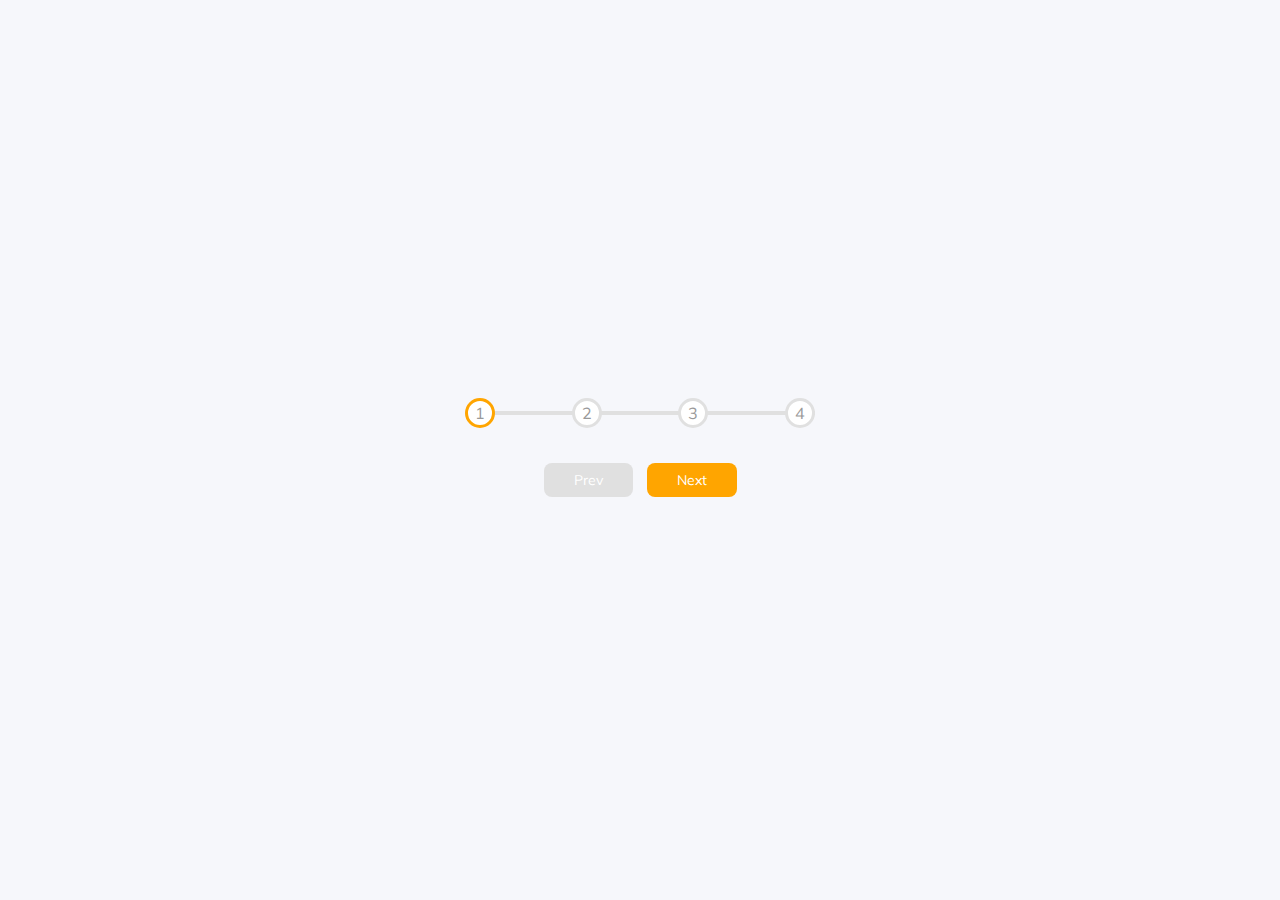
<file: 3_Progress_Steps/index.html>
<!DOCTYPE html>
<html lang="en">
<head>
    <meta charset="UTF-8">
    <meta name="viewport" content="width=device-width, initial-scale=1.0">
    <link rel="stylesheet" href="style.css">
    <title>Progress Steps</title>
</head>
<body>
    <div class="container">
        <div class="progress-container">
            <div class="progress" id="progress"></div>
            <div class="circle active">1</div>
            <div class="circle">2</div>
            <div class="circle">3</div>
            <div class="circle">4</div>
        </div>
        <button class="btn" id="prev" disabled>Prev</button>
        <button class="btn" id="next">Next</button>

    </div>

    <script src="script.js"></script>
</body>
</html>
</file>
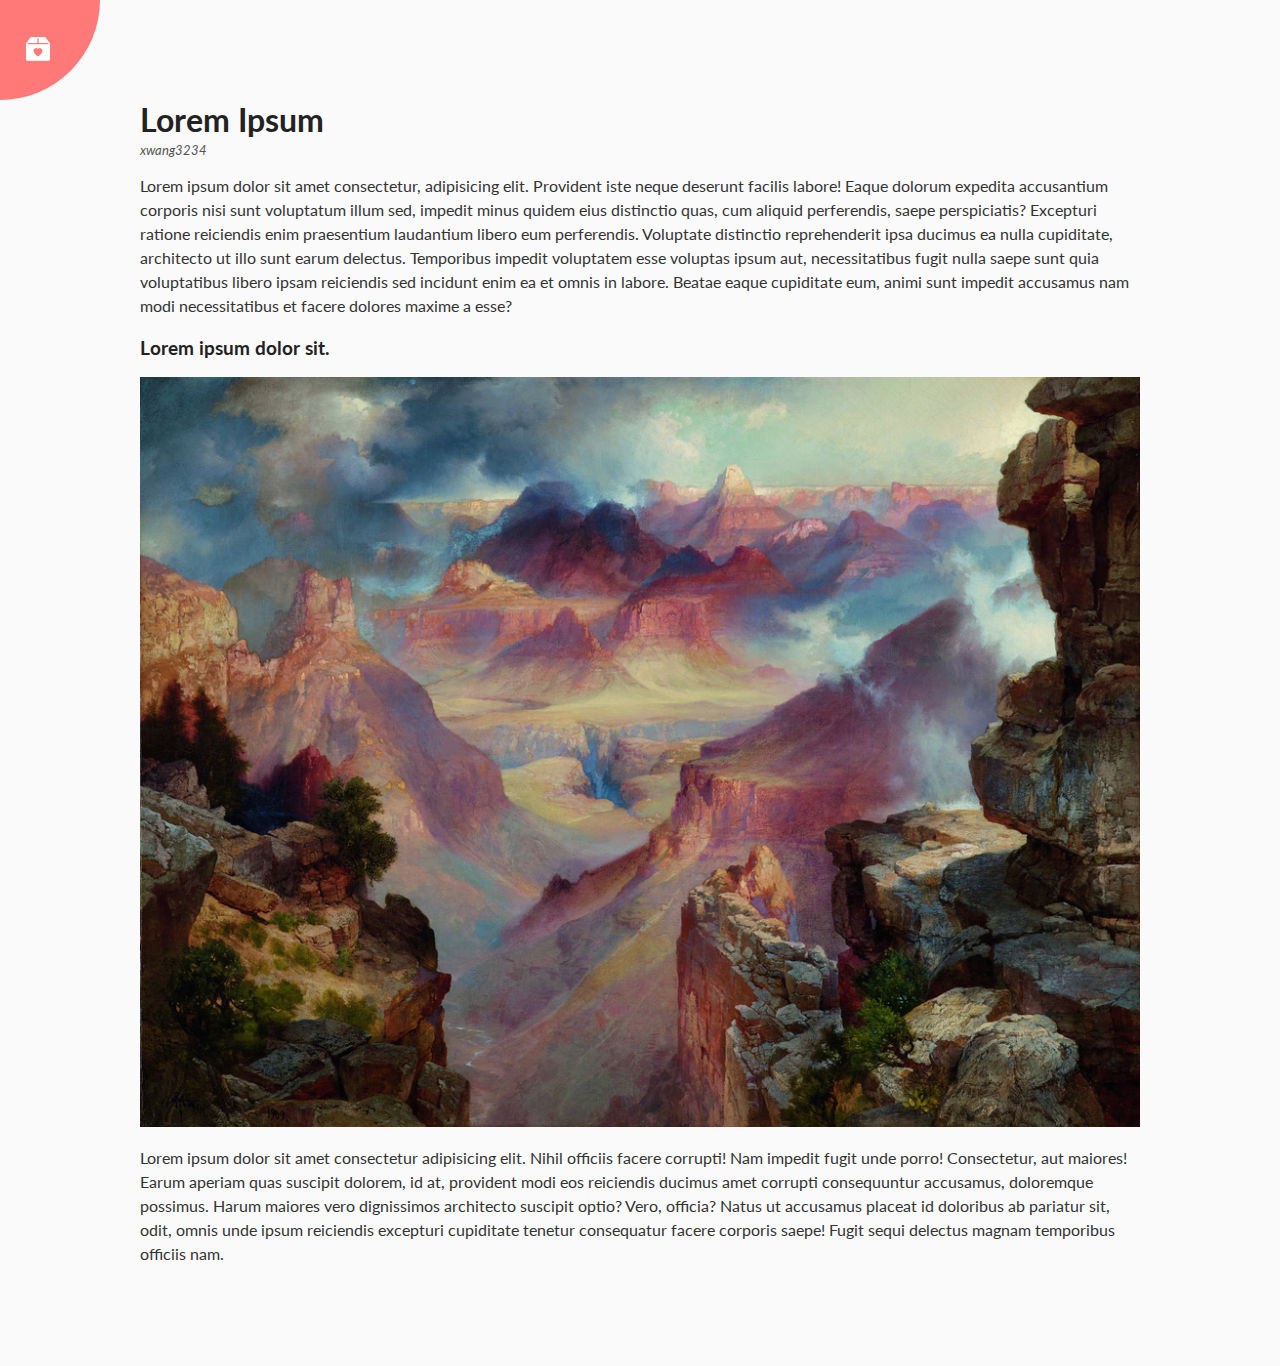
<file: 4_Rotating_Naviation_Animation/index.html>
<!DOCTYPE html>
<html lang="en">
<head>
    <meta charset="UTF-8">
    <meta name="viewport" content="width=device-width, initial-scale=1.0">
    <link rel="stylesheet" href="https://cdn.jsdelivr.net/npm/bootstrap-icons@1.10.5/font/bootstrap-icons.css">
    <link rel="stylesheet" href="style.css">
    <title>Rotating Naviation Animation</title>
</head>
<body>
    <div class="container">
        <div class="circle-container">
            <div class="circle">
                <button id="close">
                    <i class="bi bi-box2-heart"></i>
                </button>
                <button id="open">
                    <i class="bi bi-box2-heart-fill"></i>
                </button>
            </div>
        </div>
        
        <div class="content">
            <h1>Lorem Ipsum</h1>
            <small>xwang3234</small>
            <p>Lorem ipsum dolor sit amet consectetur, adipisicing elit. Provident iste neque deserunt facilis labore! Eaque dolorum expedita accusantium corporis nisi sunt voluptatum illum sed, impedit minus quidem eius distinctio quas, cum aliquid perferendis, saepe perspiciatis? Excepturi ratione reiciendis enim praesentium laudantium libero eum perferendis. Voluptate distinctio reprehenderit ipsa ducimus ea nulla cupiditate, architecto ut illo sunt earum delectus. Temporibus impedit voluptatem esse voluptas ipsum aut, necessitatibus fugit nulla saepe sunt quia voluptatibus libero ipsam reiciendis sed incidunt enim ea et omnis in labore. Beatae eaque cupiditate eum, animi sunt impedit accusamus nam modi necessitatibus et facere dolores maxime a esse?</p>
            <h3>Lorem ipsum dolor sit.</h3>
            <img src="./image.jpeg" alt="image">
            <p>Lorem ipsum dolor sit amet consectetur adipisicing elit. Nihil officiis facere corrupti! Nam impedit fugit unde porro! Consectetur, aut maiores! Earum aperiam quas suscipit dolorem, id at, provident modi eos reiciendis ducimus amet corrupti consequuntur accusamus, doloremque possimus. Harum maiores vero dignissimos architecto suscipit optio? Vero, officia? Natus ut accusamus placeat id doloribus ab pariatur sit, odit, omnis unde ipsum reiciendis excepturi cupiditate tenetur consequatur facere corporis saepe! Fugit sequi delectus magnam temporibus officiis nam.</p>
        </div>
    </div>

    <nav>
        <ul>
            <li><i class="bi bi-house-fill"></i>Home</li>
            <li><i class="bi bi-github"></i>Github</li>
            <li><i class="bi bi-linkedin"></i>Linkedin</li>
        </ul>
    </nav>
    <script src="script.js"></script>
 
</body>
</html>
</file>
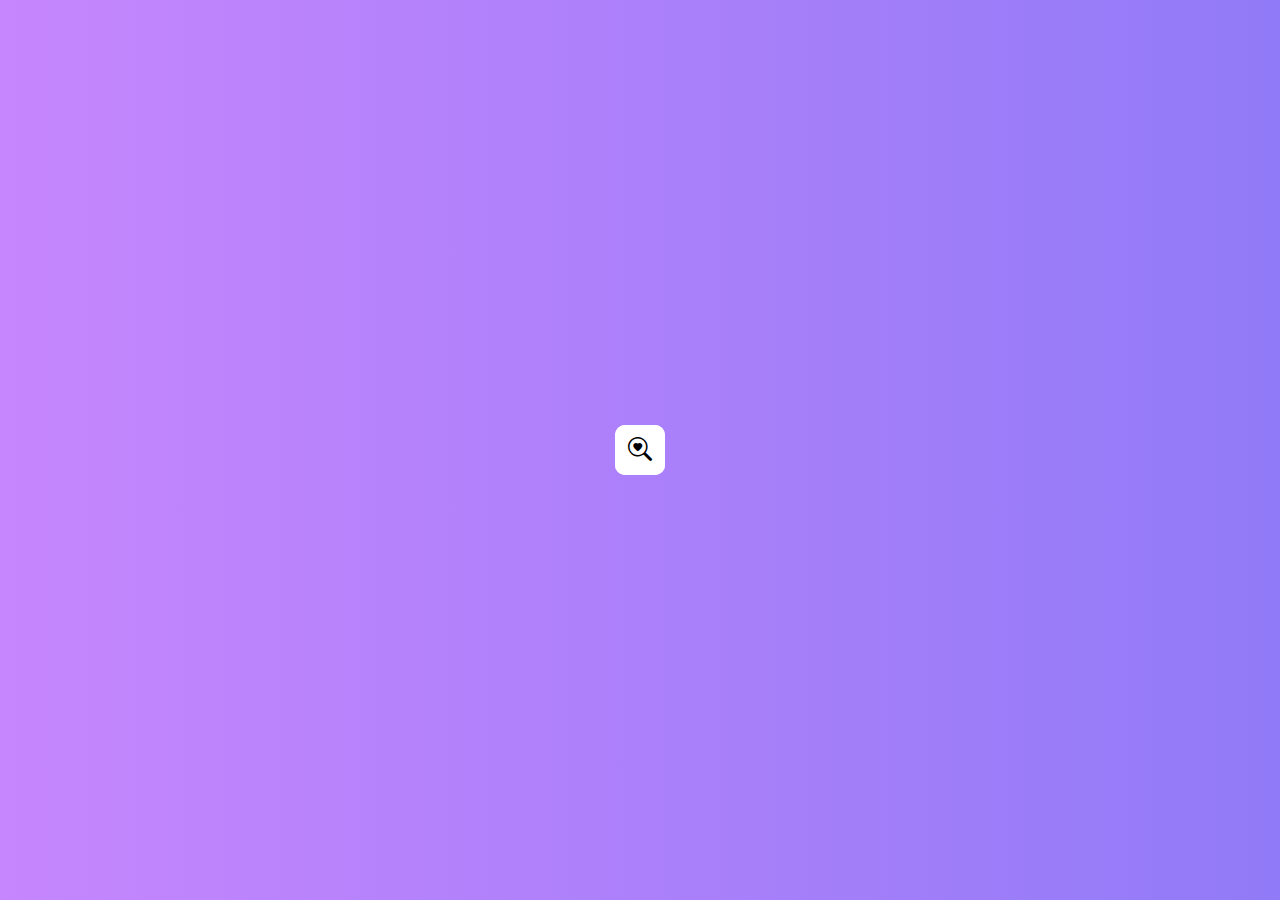
<file: 5_Hidden_Search_Widget/index.html>
<!DOCTYPE html>
<html lang="en">
<head>
    <meta charset="UTF-8">
    <link rel="stylesheet" href="https://cdn.jsdelivr.net/npm/bootstrap-icons@1.10.5/font/bootstrap-icons.css">
    <meta name="viewport" content="width=device-width, initial-scale=1.0">
    <link rel="stylesheet" href="style.css">
    <title>Hidden Search</title>
</head>
<body>
    <div class="search">
        <input type="text" class="input" placeholder="Search...">
        <button class="btn">
            <i class="bi bi-search-heart"></i>
        </button>
    </div>

    <script src="script.js"></script>
 
</body>
</html>
</file>
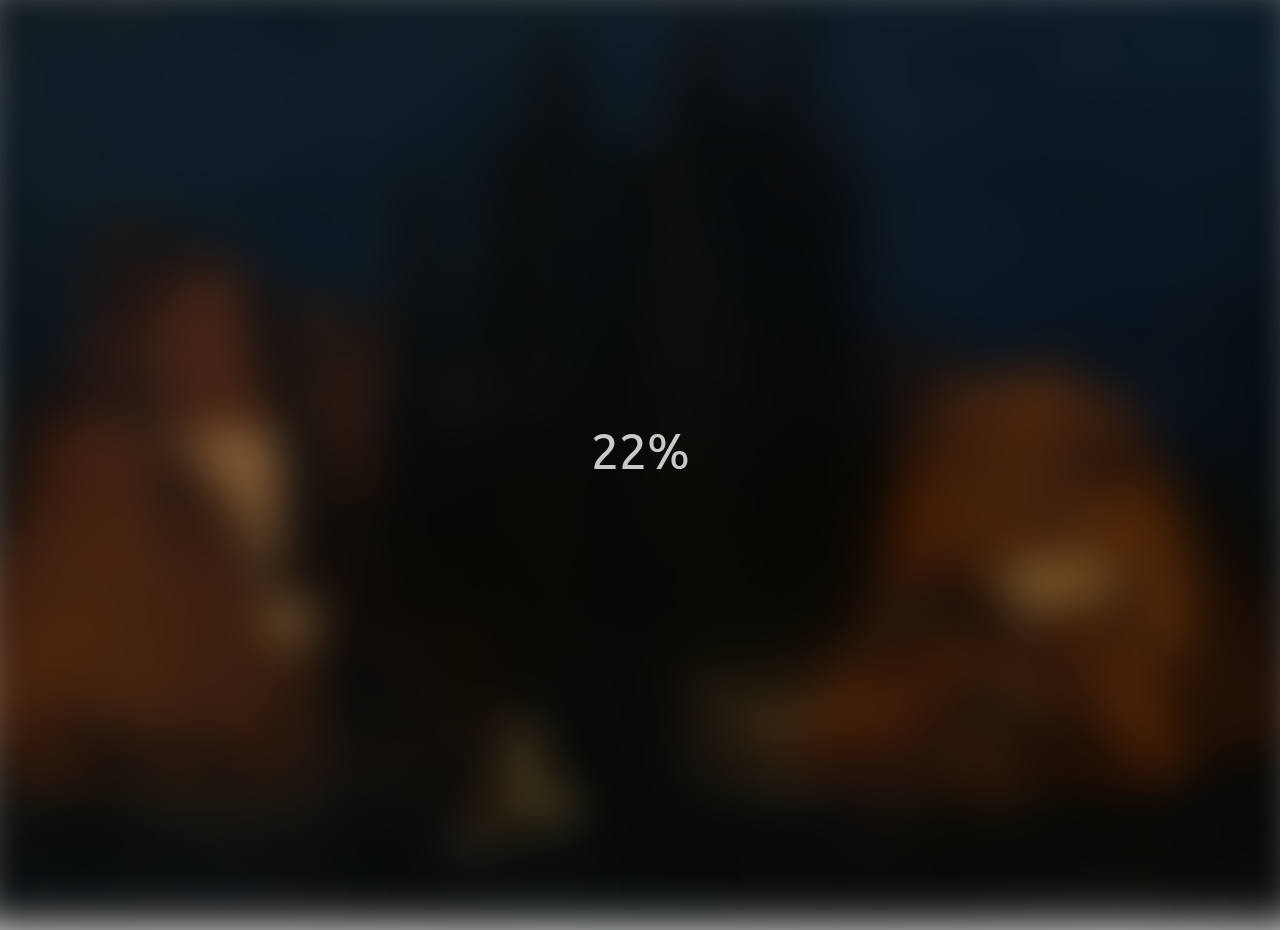
<file: 6_Blurry_Loading/index.html>
<!DOCTYPE html>
<html lang="en">
  <head>
    <meta charset="UTF-8" />
    <meta name="viewport" content="width=device-width, initial-scale=1.0" />
    <link rel="stylesheet" href="style.css" />
    <title>Blurry Loading</title>
  </head>
  <body>
    <section class="bg"></section>
    <div class="loading-text">0%</div>
    <script src="script.js"></script>
  </body>
</html>
</file>
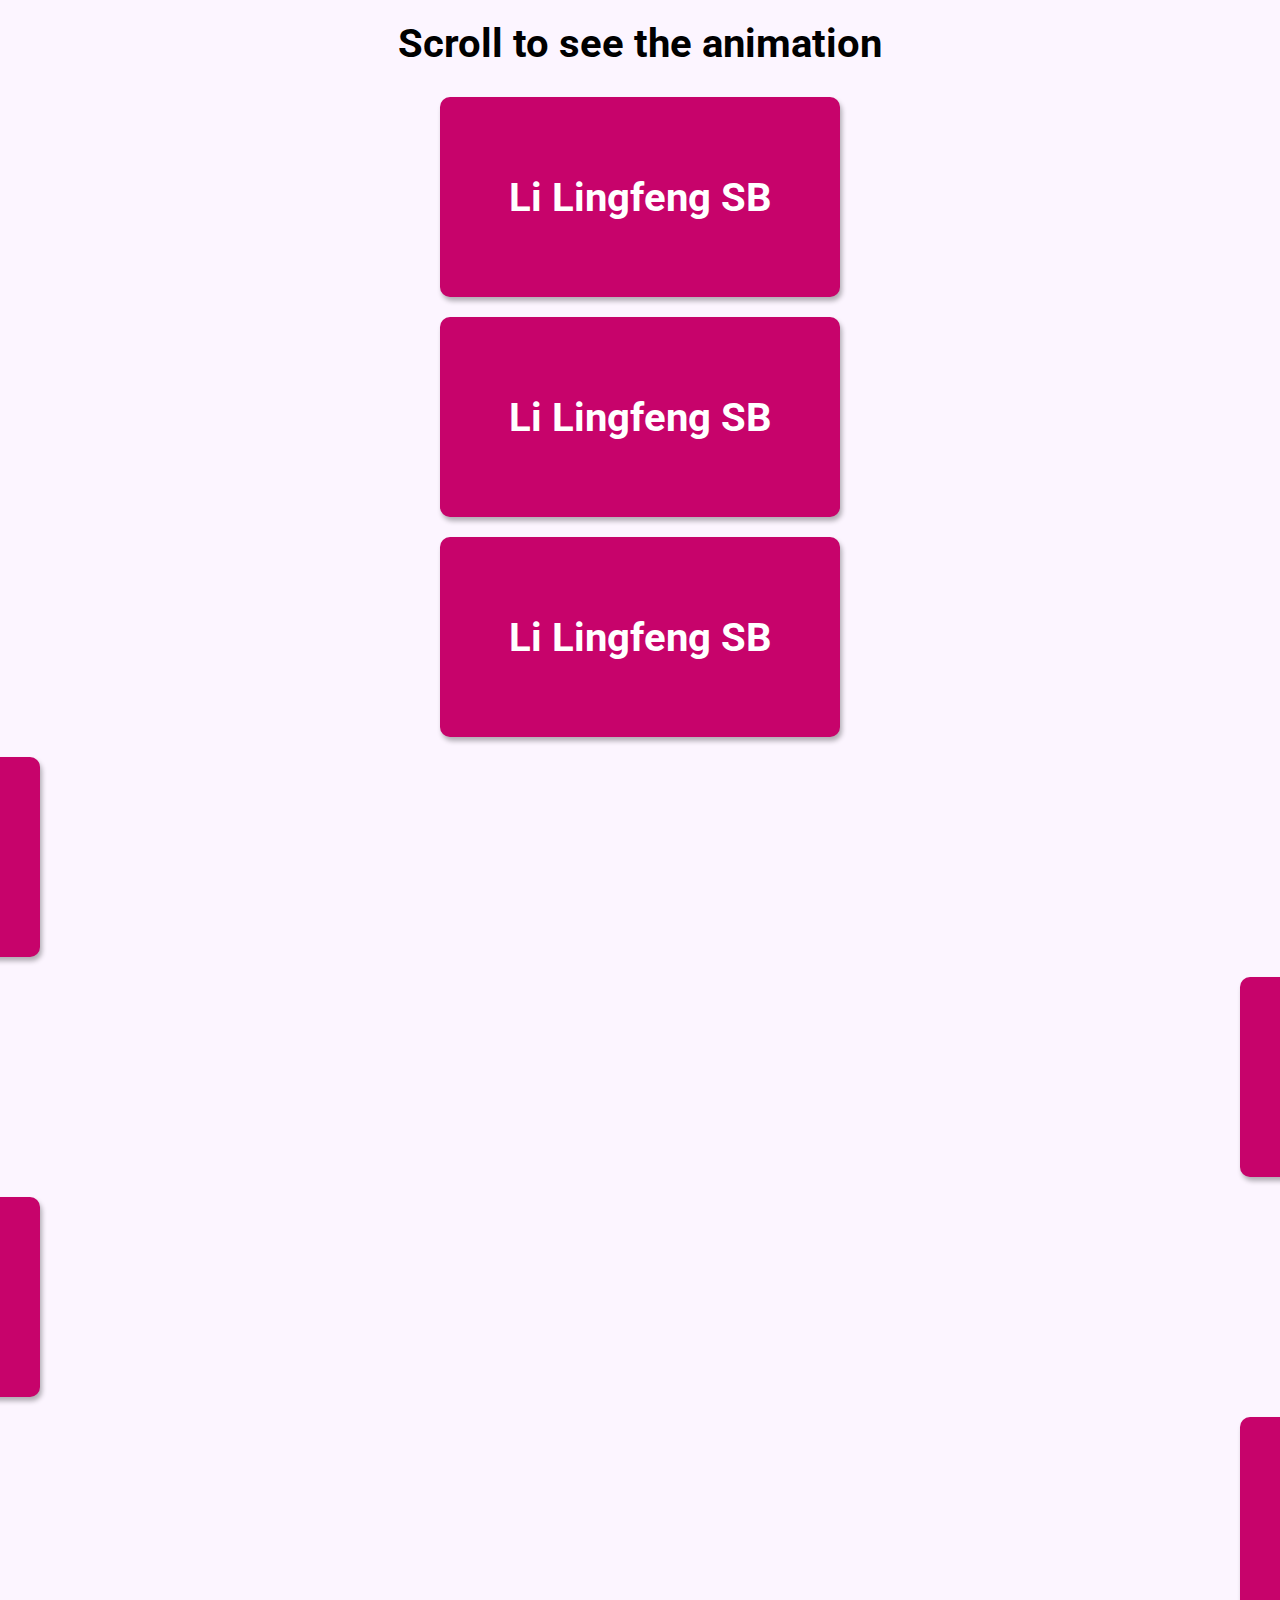
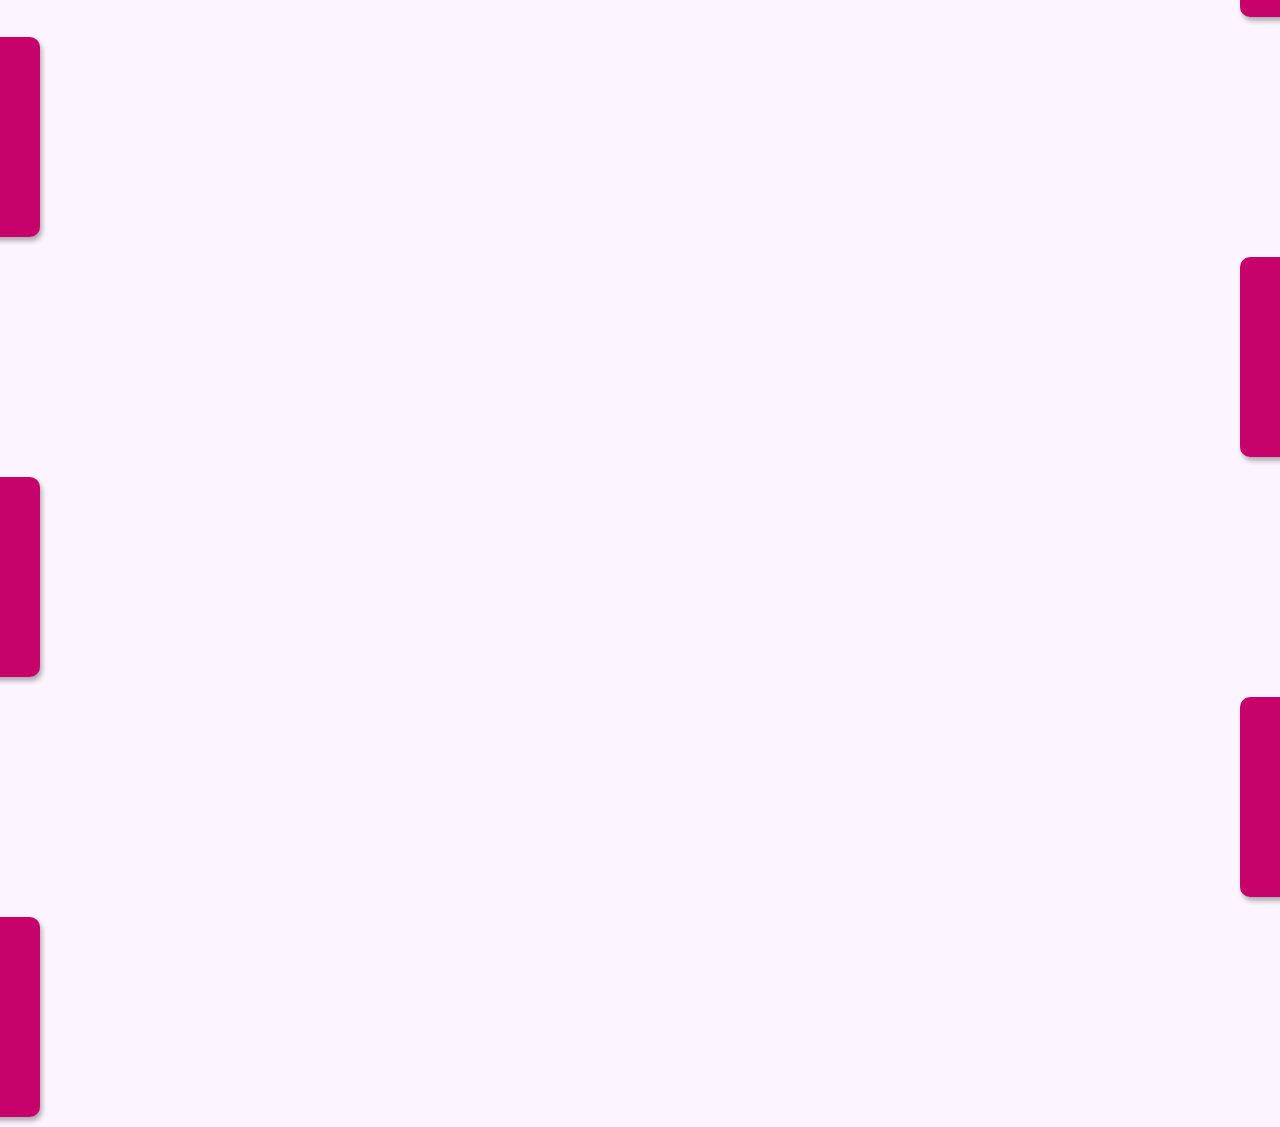
<file: 7_Scroll_Animation/index.html>
<!DOCTYPE html>
<html lang="en">
  <head>
    <meta charset="UTF-8" />
    <meta name="viewport" content="width=device-width, initial-scale=1.0" />
    <link rel="stylesheet" href="style.css" />
    <title>Scroll Animation</title>
  </head>
  <body>
    <h1>Scroll to see the animation</h1>
    <div class="box"><h2>Li Lingfeng SB</h2></div>
    <div class="box"><h2>Li Lingfeng SB</h2></div>
    <div class="box"><h2>Li Lingfeng SB</h2></div>
    <div class="box"><h2>Li Lingfeng SB</h2></div>
    <div class="box"><h2>Li Lingfeng SB</h2></div>
    <div class="box"><h2>Li Lingfeng SB</h2></div>
    <div class="box"><h2>Li Lingfeng SB</h2></div>
    <div class="box"><h2>Li Lingfeng SB</h2></div>
    <div class="box"><h2>Li Lingfeng SB</h2></div>
    <div class="box"><h2>Li Lingfeng SB</h2></div>
    <div class="box"><h2>Li Lingfeng SB</h2></div>
    <div class="box"><h2>Li Lingfeng SB</h2></div>

    <script src="script.js"></script>
  </body>
</html>
</file>
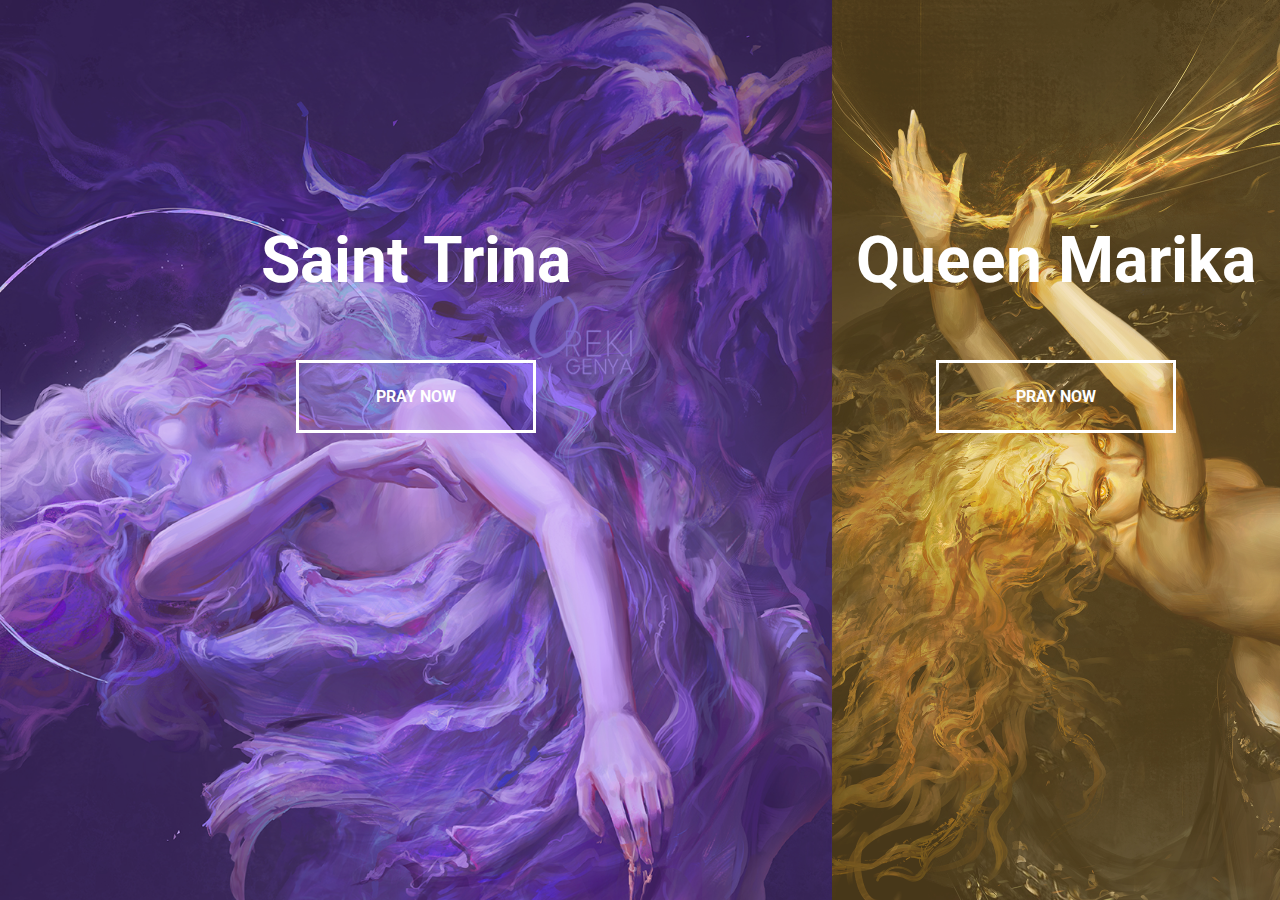
<file: 8_Split_Landing_Page/index.html>
<!DOCTYPE html>
<html lang="en">
  <head>
    <meta charset="UTF-8" />
    <meta name="viewport" content="width=device-width, initial-scale=1.0" />
    <link rel="stylesheet" href="style.css" />
    <title>Split Landing Page</title>
  </head>
  <body>
    <div class="container">
      <div class="split left">
        <h1>Saint Trina</h1>
        <a href="#" class="btn">Pray Now</a>
      </div>
      <div class="split right">
        <h1>Queen Marika</h1>
        <a href="#" class="btn">Pray Now</a>
      </div>
    </div>

    <script src="script.js"></script>
  </body>
</html>
</file>
<file: 3_Progress_Steps/style.css>
@import url('https://fonts.googleapis.com/css2?family=Muli&display=swap');

:root {
    --line-border-fill: orange;
    --line-border-empty: #e0e0e0;
}

* {
    box-sizing: border-box;
}

body {
    background-color: #f6f7fb;
    font-family: 'Muli', sans-serif;
    display: flex;
    align-items: center;
    justify-content: center;
    height: 100vh;
    overflow: hidden;
    margin: 0; 
}

.container {
    text-align: center;
}

.progress-container {
    display: flex;
    justify-content: space-between;
    position: relative;
    margin-bottom: 30px;
    max-width: 100%;
    width: 350px;
}

/* add an empty content after using before */
.progress-container::before {
    content: '';   
    background-color: var(--line-border-empty);
    position: absolute;
    top: 50%;
    left: 0;  
    height: 4px;
    width: 100%;
    transform: translateY(-50%);
    z-index: -1;
}

.progress {
    background-color: var(--line-border-fill);
    position: absolute;
    top: 50%;
    left: 0;  
    height: 4px;
    width: 0%;
    transform: translateY(-50%);
    z-index: -1;
    transition: 0.4s ease;
}

.circle {
    background-color: #fff;
    color: #999;
    border-radius: 50%;
    height: 30px;
    width: 30px;
    display: flex;
    align-items: center;
    justify-content: center;
    border: 3px solid var(--line-border-empty);
    transition: 0.4s ease;
}

.circle.active {
    border-color: var(--line-border-fill);
}

.btn {
    background-color: var(--line-border-fill);
    color: #fff;
    border: 0;
    border-radius: 8px;
    cursor: pointer;
    /* height: 30px;
    width: 50px; */
    font-family: inherit;
    font-size: 14px;
    padding: 8px 30px;
    margin: 5px;
}

.btn:active {
    transform: scale(0.95);
}

.btn:focus {
    outline: 0;
}

.btn:disabled {
    background-color: var(--line-border-empty);
    cursor: not-allowed;
}
</file>
<file: 4_Rotating_Naviation_Animation/style.css>
@import url('https://fonts.googleapis.com/css?family=Lato&display=swap');

* {
    box-sizing: border-box;
}

body {
    font-family: 'Lato', sans-serif;
    overflow-x: hidden;
    background-color: #333;
    color: #222;
    margin: 0; 
}

.container {
    background-color: #fafafa;
    transform-origin: top left;
    transition: transform 0.5s linear;
    width: 100vw;
    min-height: 100vh;
    padding: 50px;
}

.container.show-nav {
    transform: rotate(-20deg);
}

.container.show-nav + nav li {
    transform: translateX(0);
    transition-delay: 0.1s;
}

.container.show-nav .circle {
    transform: rotate(-70deg);
}

/* 在CSS中，position: fixed; 是一种定位方式，
    用来将元素固定在浏览器窗口的特定位置，
    即使滚动页面，该元素也会保持在同一位置显示。 */
.circle-container {
    position: fixed;
    top: -100px;
    left: -100px;
}

.circle {
    background-color: #ff7979;
    height: 200px;
    width: 200px;
    border-radius: 50%;
    position: relative;
    transition: transform 0.5s linear;
}

.circle button {
    cursor: pointer;
    position: absolute;
    top: 50%;
    left: 50%;
    background-color: transparent;
    color: #fff;
    height: 100px;
    font-size: 24px;
    border: 0;
}

.circle button:focus {
    outline: none;
}

.circle button#open {
    left: 60%;
}

.circle button#close {
    top: 60%;
    transform: rotate(90deg);
    transform-origin: top left;
}


nav {
    position: fixed;
    bottom: 40px;
    left: 0;
    z-index: 100;
}

nav ul {
    list-style-type: none;
    padding-left: 30px;
}

nav ul li {
    color: #fff;
    text-transform: uppercase;
    margin: 50px auto;
    transform: translateX(-100%);
    transition: transform 0.4s ease-in;
}

/* add more space to right of icon */
nav ul li i {
    font-size: 20px;
    margin-right: 10px;
}

/* +li 表示选择紧跟在另一个 <li> 元素后面的所有 <li> 元素 */
nav ul li + li {
    margin-left: 15px;
    transform: translateX(-150%);
}

nav ul li + li + li {
    margin-left: 30px;
    transform: translateX(-200%);
}

/* 50px for top, and auto for right */
.content {
    max-width: 1000px;
    margin: 50px auto; 
}

/* max-width: 100% of container */
.content img {
    max-width: 100%;
}

.content h1 {
    margin: 0;
}

.content small {
    color: #555;
    font-style: italic;
}

.content p {
    color: #333;
    line-height: 1.5;
}
</file>
<file: 5_Hidden_Search_Widget/style.css>
@import url('https://fonts.googleapis.com/css2?family=Roboto:wght@400;700&display=swap');

* {
    box-sizing: border-box;
}

body {
    background-image: linear-gradient(90deg, #c686fd, #917af7);
    font-family: 'Roboto', sans-serif;
    display: flex;
    align-items: center;
    justify-content: center;
    height: 100vh;
    overflow: hidden;
    margin: 0; 
}

.search {
    position: relative;
    height: 50px;
}

.search .input {
    background-color: #fff;
    border: 0;
    border-radius: 10px;
    font-size: 18px;
    padding: 15px;
    height: 50px;
    width: 50px;
    transition: width 0.3s ease;
}

.btn {
    background-color: #fff;
    border: 0;
    border-radius: 10px;
    cursor: pointer;
    font-size: 24px;
    position: absolute;
    top: 0;
    left: 0;
    height: 50px;
    width: 50px;
    transition: transform 0.3s ease;
}

.btn:focus {
    outline: none;
} 
.input:focus {
    outline: none;    
}

.search.active .input {
    width: 200px;
    border-top-right-radius: 0;
    border-bottom-right-radius: 0;
}

.search.active .btn {
    border-top-left-radius: 0;
    border-bottom-left-radius: 0;
    transform: translateX(198px);
}
</file>
<file: 6_Blurry_Loading/style.css>
@import url('https://fonts.googleapis.com/css?family=Ubuntu');

* {
  box-sizing: border-box;
}

body {
  font-family: 'Ubuntu', sans-serif;
  display: flex;
  align-items: center;
  justify-content: center;
  height: 100vh;
  overflow: hidden;
  margin: 0;
}

.bg {
  background: url('Background.jpeg') no-repeat center/cover;
  position: absolute;
  top: -30px;
  left: -30px;
  width: calc(100vw + 60px);
  height: calc(100vh + 60px);
  z-index: -1;
  filter: blur(30px);
}

.loading-text {
  font-size: 50px;
  color: #fff;
}
</file>
<file: 7_Scroll_Animation/style.css>
@import url('https://fonts.googleapis.com/css2?family=Roboto:wght@400;700&display=swap');

* {
  box-sizing: border-box;
}

body {
  background-color: rgb(252, 245, 255);
  font-family: 'Roboto', sans-serif;
  display: flex;
  flex-direction: column;
  align-items: center;
  justify-content: center;
  margin: 0;
  overflow-x: hidden;
}

h1 {
  margin: 20px;
  font-size: 40px;
}

.box {
  background-color: rgb(199, 3, 107);
  color: white;
  display: flex;
  align-items: center;
  justify-content: center;
  width: 400px;
  height: 200px;
  margin: 10px;
  border-radius: 10px;
  box-shadow: 2px 4px 5px rgba(0, 0, 0, 0.3);
  transform: translateX(200%);
  transition: transform 0.4s ease;
}

.box:nth-of-type(even) {
  transform: translateX(-200%);
}

.box.show {
  transform: translateX(0);
}

.box h2 {
  font-size: 40px;
}
</file>
<file: 8_Split_Landing_Page/style.css>
@import url('https://fonts.googleapis.com/css2?family=Roboto:wght@400;700&display=swap');

:root {
  --left-bg-color: rgba(142, 84, 236, 0.3);
  --right-bg-color: rgba(236, 183, 84, 0.3);
  --left-btn-hover-color: rgb(142, 84, 236);
  --right-btn-hover-color: rgb(236, 183, 84);
  --hover-width: 65%;
  --other-width: 35%;
  --speed: 1000ms;
}

* {
  box-sizing: border-box;
}

body {
  font-family: 'Roboto', sans-serif;
  height: 100vh;
  overflow: hidden;
  margin: 0;
}

h1 {
  font-size: 4rem;
  color: #fff;
  position: absolute;
  left: 50%;
  /* 将h1左边缘设置在其父元素宽度的50%的位置 */
  top: 20%;
  transform: translateX(-50%);
  /* 将<h1>标签向左移动自己宽度的50%。这与left: 50%;结合使用，实际上是使<h1>标签在水平方向上居中于其父元素 */
  white-space: nowrap;
  /* 文本不会自动换行，即使文本超出了元素的宽度，也会在一行内显示 */
}

.btn {
  position: absolute;
  /* 将按钮设置为绝对定位，这意味着按钮将基于其最近的已定位的父元素进行定位。 */
  display: flex;
  /* 使用弹性盒子模型来显示按钮的内容，这有助于内部元素（如文字或图标）的布局。 */
  align-items: center;
  /* 在弹性容器内垂直居中对齐子元素（如果按钮内部有其他元素的话）。 */
  justify-content: center;
  /* 在弹性容器内水平居中对齐子元素，确保按钮的文字或图标在水平方向上居中。 */
  left: 50%;
  top: 40%;
  transform: translateX(-50%);
  text-decoration: none;
  /* 移除按钮文本的下划线，这常用于移除链接的默认下划线。 */
  color: #fff;
  border: #fff solid 0.2rem;
  font-size: 1rem;
  font-weight: bold;
  text-transform: uppercase;
  width: 15rem;
  padding: 1.5rem;
  /* 在按钮内部四周添加1.5 rem的填充。 */
}

.split.left .btn:hover {
  background-color: var(--left-btn-hover-color);
  border-color: var(--left-btn-hover-color);
}

.split.right .btn:hover {
  background-color: var(--right-btn-hover-color);
  border-color: var(--right-btn-hover-color);
}

.container {
  position: relative;
  width: 100%;
  height: 100%;
  background-color: #333;
}

.split {
  position: absolute;
  width: 50%;
  height: 100%;
  overflow: hidden;
}

.split.left {
  left: 0;
  background: url('./Trina.jpeg');
  background-repeat: no-repeat;
  background-size: cover;
}

.split.left::before {
  content: '';
  position: absolute;
  width: 100%;
  height: 100%;
  background-color: var(--left-bg-color);
}

.split.right {
  right: 0;
  background: url('./Marika.jpeg');
  background-repeat: no-repeat;
  background-size: cover;
}

.split.right::before {
  content: '';
  position: absolute;
  width: 100%;
  height: 100%;
  background-color: var(--right-bg-color);
}

.split.left,
.split.right,
.split.left::before,
.split.right::before {
  transition: all var(--speed) ease-in-out;
}

.hover-left .left {
  width: var(--hover-width);
}

.hover-left .right {
  width: var(--other-width);
}

.hover-right .right {
  width: var(--hover-width);
}

.hover-right .left {
  width: var(--other-width);
}

@media (max-width: 800px) {
  h1 {
    font-size: 2rem;
  }
  .btn {
    padding: 1.2rem;
    width: 12rem;
  }
}
</file>
